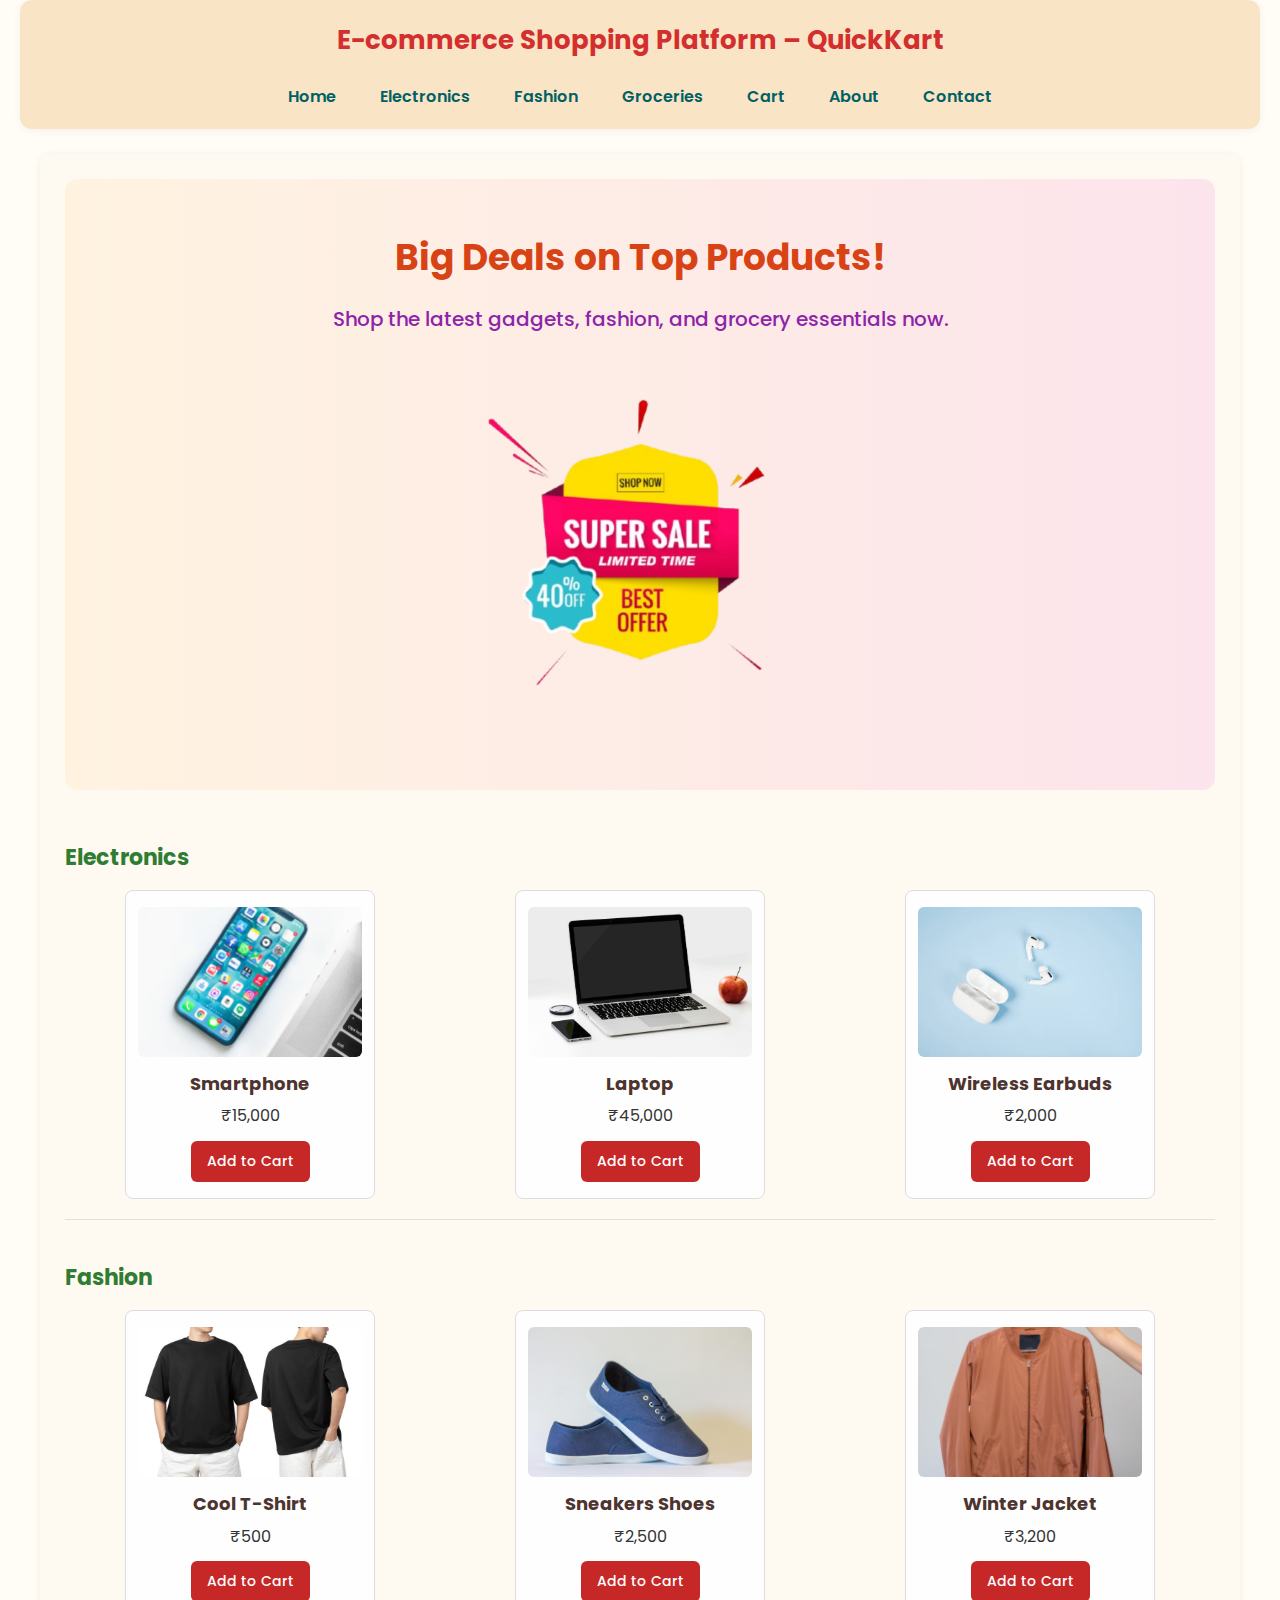
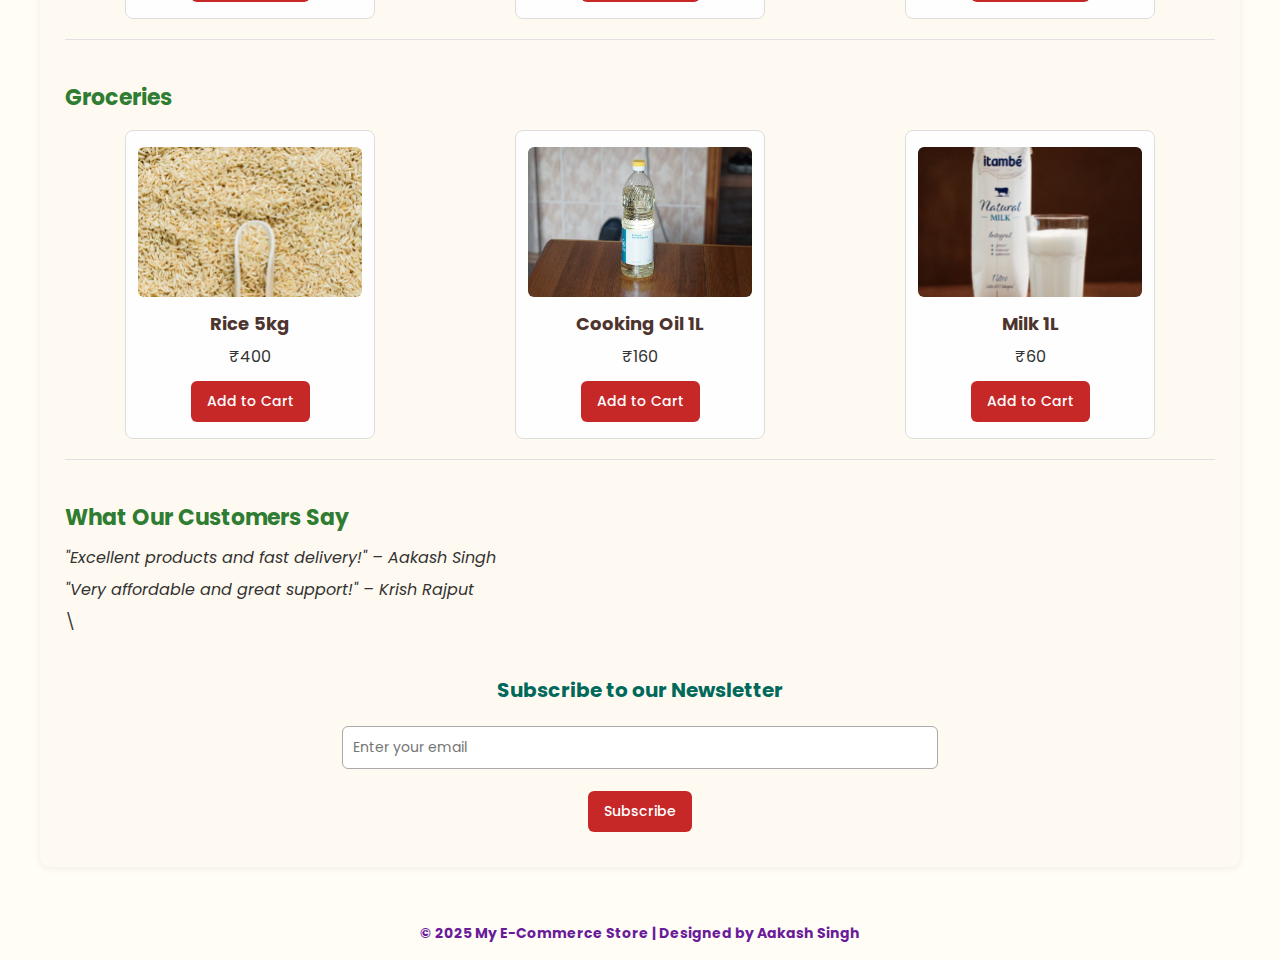
<file: index.html>
<!DOCTYPE html>
<html lang="en">

<head>
  <meta charset="UTF-8" />
  <meta name="viewport" content="width=device-width, initial-scale=1.0" />
  <title>My E-Commerce Store</title>
  <link rel="icon" href="images/favicon.ico.png" type="image/x-icon" />
  <link rel="stylesheet" href="css/style.css" />
  <link href="https://fonts.googleapis.com/css2?family=Poppins:wght@400;600&display=swap" rel="stylesheet" />
</head>

<body>

  
  <header>
     <h1 class="site-title">E-commerce Shopping Platform – QuickKart</h1>
    <div class="navbar">
      <nav>
        <ul>
          <li><a href="index.html">Home</a></li>
          <li><a href="products/electronics.html">Electronics</a></li>
          <li><a href="products/fashion.html">Fashion</a></li>
          <li><a href="products/groceries.html">Groceries</a></li>
          <li><a href="cart.html">Cart</a></li>
          <li><a href="about.html">About</a></li>
          <li><a href="contact.html">Contact</a></li>
        </ul>
      </nav>
    </div>
  </header>

  <main>

    <section class="hero">
      <h2 class="hero-title">Big Deals on Top Products!</h2>
      <p class="hero-subtext">Shop the latest gadgets, fashion, and grocery essentials now.</p>
      <img src="images/banner.jpg" alt="Super Sale Offer Banner" />
    </section>

    <section class="product-category">
      <h3>Electronics</h3>
      <div class="product-grid">
        <div class="product-card">
          <img src="images/phone.jpg" alt="Smartphone" />
          <h4>Smartphone</h4>
          <p>₹15,000</p>
          <button class="add-to-cart" data-name="Smartphone" data-price="15000" data-image="images/phone.jpg">Add to
            Cart</button>
        </div>
        <div class="product-card">
          <img src="images/laptop.jpg" alt="Laptop" />
          <h4>Laptop</h4>
          <p>₹45,000</p>
          <button class="add-to-cart" data-name="Laptop" data-price="45000" data-image="images/laptop.jpg">Add to
            Cart</button>
        </div>
        <div class="product-card">
          <img src="images/earbuds.jpg" alt="Wireless Earbuds" />
          <h4>Wireless Earbuds</h4>
          <p>₹2,000</p>
          <button class="add-to-cart" data-name="Wireless Earbuds" data-price="2000" data-image="images/earbuds.jpg">Add
            to Cart</button>
        </div>
      </div>
    </section>

    <section class="product-category">
      <h3>Fashion</h3>
      <div class="product-grid">
        <div class="product-card">
          <img src="images/tshirt.jpg" alt="Cool T-Shirt" />
          <h4>Cool T-Shirt</h4>
          <p>₹500</p>
          <button class="add-to-cart" data-name="Cool T-Shirt" data-price="500" data-image="images/tshirt.jpg">Add to
            Cart</button>
        </div>
        <div class="product-card">
          <img src="images/shoes.jpg" alt="Running Shoes" />
          <h4>Sneakers Shoes</h4>
          <p>₹2,500</p>
          <button class="add-to-cart" data-name="Running Shoes" data-price="2500" data-image="images/shoes.jpg">Add to
            Cart</button>
        </div>
        <div class="product-card">
          <img src="images/jacket.jpg" alt="Winter Jacket" />
          <h4>Winter Jacket</h4>
          <p>₹3,200</p>
          <button class="add-to-cart" data-name="Winter Jacket" data-price="3200" data-image="images/jacket.jpg">Add to
            Cart</button>
        </div>
      </div>
    </section>

    <section class="product-category">
      <h3>Groceries</h3>
      <div class="product-grid">
        <div class="product-card">
          <img src="images/rice.jpg" alt="Rice 5kg" />
          <h4>Rice 5kg</h4>
          <p>₹400</p>
          <button class="add-to-cart" data-name="Rice 5kg" data-price="400" data-image="images/rice.jpg">Add to
            Cart</button>
        </div>
        <div class="product-card">
          <img src="images/oil.jpg" alt="Cooking Oil 1L" />
          <h4>Cooking Oil 1L</h4>
          <p>₹160</p>
          <button class="add-to-cart" data-name="Cooking Oil 1L" data-price="160" data-image="images/oil.jpg">Add to
            Cart</button>
        </div>
        <div class="product-card">
          <img src="images/milk.jpg" alt="Milk 1L" />
          <h4>Milk 1L</h4>
          <p>₹60</p>
          <button class="add-to-cart" data-name="Milk 1L" data-price="60" data-image="images/milk.jpg">Add to
            Cart</button>
        </div>
      </div>
    </section>

    <section class="testimonials">
      <h3>What Our Customers Say</h3>
      <p>"Excellent products and fast delivery!" – Aakash Singh</p>
      <p>"Very affordable and great support!" – Krish Rajput</p>
    </section>

\    <section class="newsletter">
      <h4>Subscribe to our Newsletter</h4>
      <form id="newsletter-form">
        <input type="email" id="newsletter-email" placeholder="Enter your email" required />
        <button type="submit">Subscribe</button>
        <p id="newsletter-message" style="margin-top: 10px;"></p>
      </form>
    </section>

  </main>


  <footer>
    <p>&copy; 2025 My E-Commerce Store | Designed by Aakash Singh</p>
  </footer>


  <script src="js/script.js"></script>
</body>

</html>
</file>
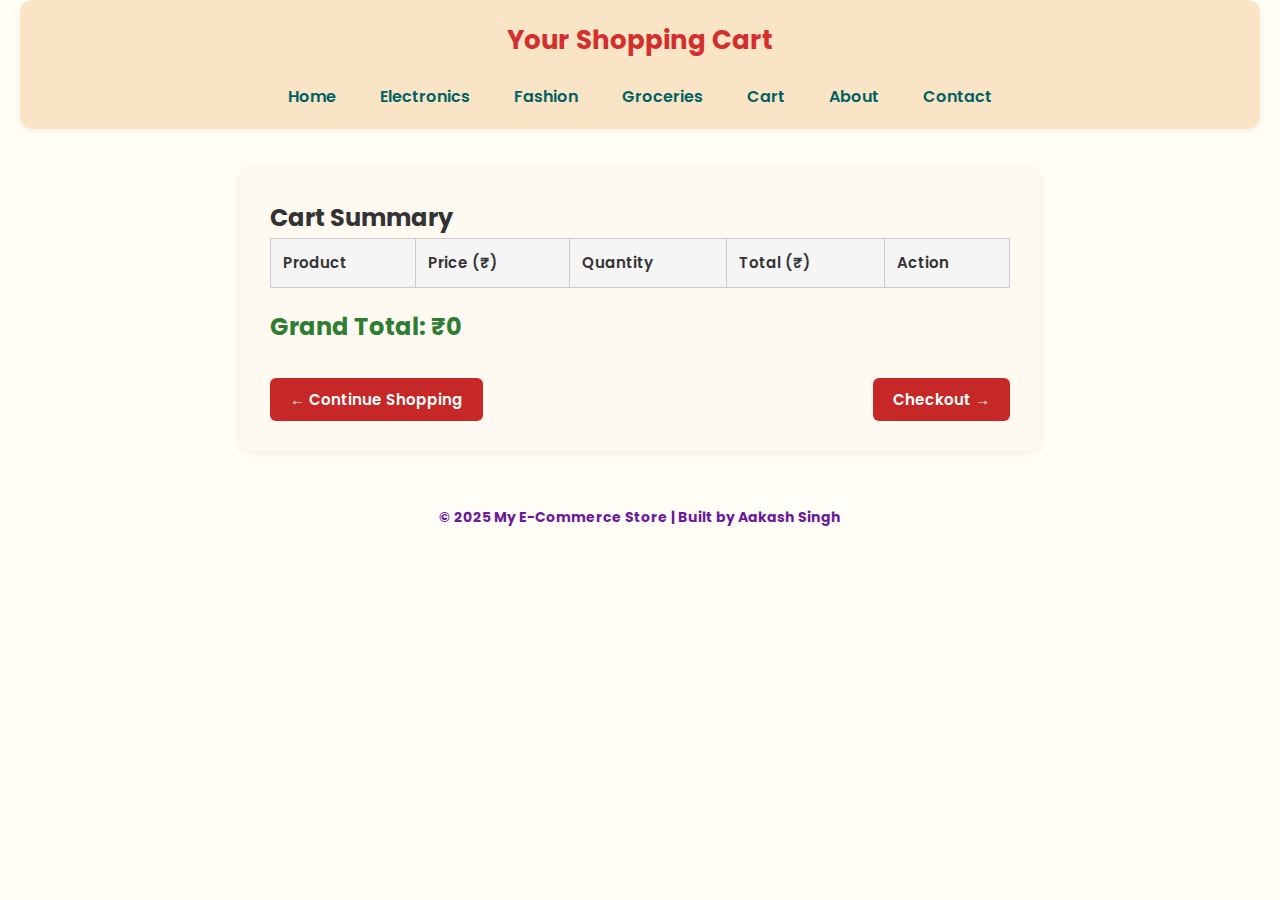
<file: cart.html>
<!DOCTYPE html>
<html lang="en">
<head>
  <meta charset="UTF-8" />
  <meta name="viewport" content="width=device-width, initial-scale=1.0"/>
  <title>Your Cart</title>
  <link rel="stylesheet" href="css/style.css" />
  <link href="https://fonts.googleapis.com/css2?family=Poppins:wght@400;600&display=swap" rel="stylesheet" />
</head>
<body>

  <header>
    <h1 class="site-title">Your Shopping Cart</h1>
    <div class="navbar">
      <nav>
        <ul>
          <li><a href="index.html">Home</a></li>
          <li><a href="products/electronics.html">Electronics</a></li>
          <li><a href="products/fashion.html">Fashion</a></li>
          <li><a href="products/groceries.html">Groceries</a></li>
          <li><a href="cart.html">Cart</a></li>
          <li><a href="about.html">About</a></li>
          <li><a href="contact.html">Contact</a></li>
        </ul>
      </nav>
    </div>
  </header>

  <main class="cart-container">
    <section>
      <h2 class="cart-heading">Cart Summary</h2>
      <table class="cart-table">
        <thead>
          <tr>
            <th>Product</th>
            <th>Price (₹)</th>
            <th>Quantity</th>
            <th>Total (₹)</th>
            <th>Action</th>
          </tr>
        </thead>
        <tbody id="cart-table">
        </tbody>
      </table>

      <h3 class="cart-total" id="total-price">Grand Total: ₹0</h3>
    </section>

    <section class="cart-buttons">
      <button onclick="location.href='index.html'">← Continue Shopping</button>
      <button id="checkout-btn">Checkout →</button>
    </section>
  </main>

  <footer>
    <p>&copy; 2025 My E-Commerce Store | Built by Aakash Singh</p>
  </footer>

  <script src="js/script.js"></script>
</body>
</html>
</file>
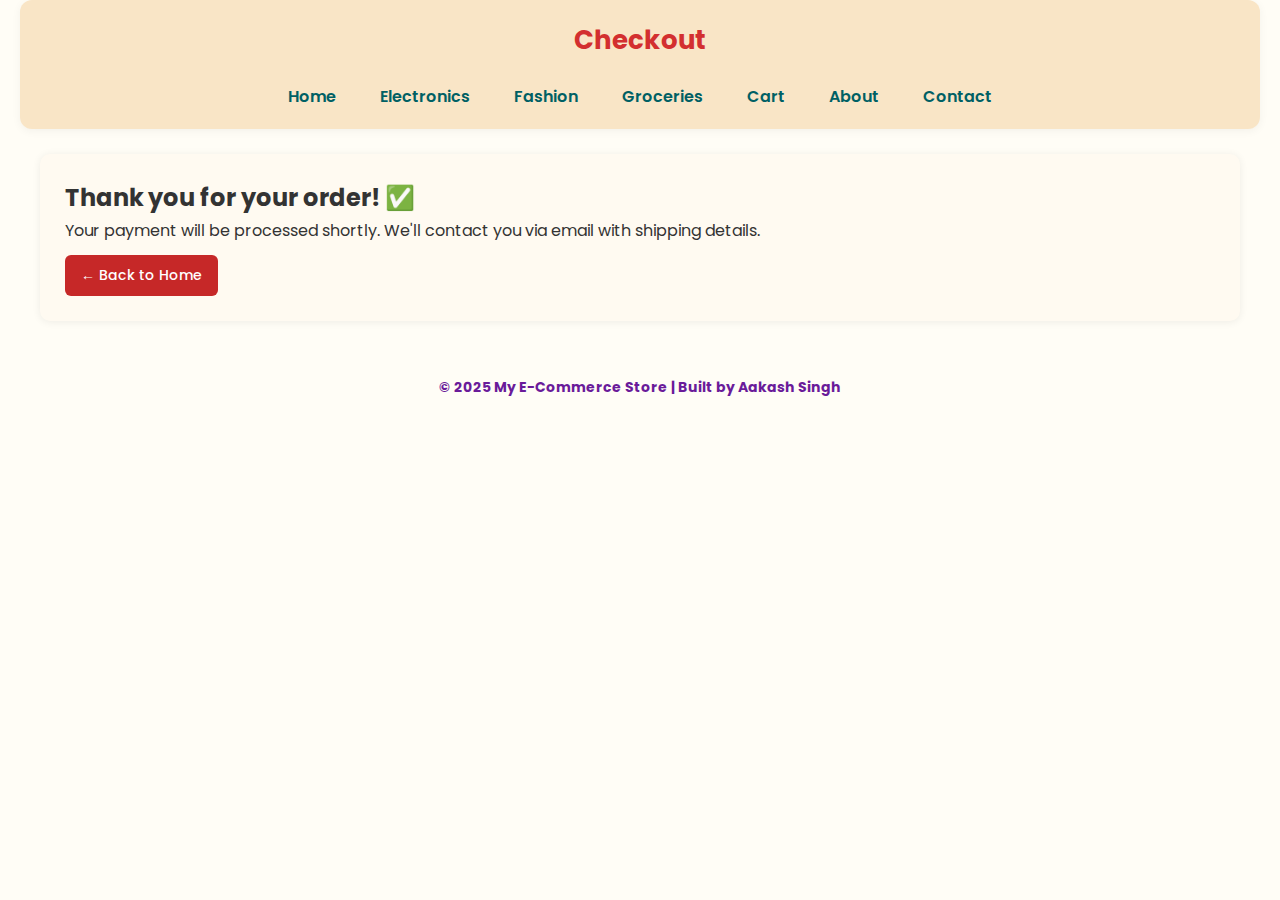
<file: checkout.html>
<!DOCTYPE html>
<html lang="en">

<head>
  <meta charset="UTF-8" />
  <meta name="viewport" content="width=device-width, initial-scale=1.0" />
  <title>Checkout</title>
  <link rel="stylesheet" href="css/style.css" />
  <link href="https://fonts.googleapis.com/css2?family=Poppins:wght@400;600&display=swap" rel="stylesheet" />
</head>

<body>

  <header>
    <h1 class="site-title">Checkout</h1>
    <div class="navbar">
      <nav>
        <ul>
          <li><a href="index.html">Home</a></li>
          <li><a href="products/electronics.html">Electronics</a></li>
          <li><a href="products/fashion.html">Fashion</a></li>
          <li><a href="products/groceries.html">Groceries</a></li>
          <li><a href="cart.html">Cart</a></li>
          <li><a href="about.html">About</a></li>
          <li><a href="contact.html">Contact</a></li>
        </ul>
      </nav>
    </div>
  </header>

  <main class="checkout-page">
    <section>
      <h2>Thank you for your order! ✅</h2>
      <p>Your payment will be processed shortly. We'll contact you via email with shipping details.</p>
      <button onclick="location.href='index.html'">← Back to Home</button>
    </section>
  </main>

  <footer>
    <p>&copy; 2025 My E-Commerce Store | Built by Aakash Singh</p>
  </footer>

  <!-- Clear cart after order -->
  <script>
    localStorage.removeItem("cart");
  </script>

</body>

</html>
</file>
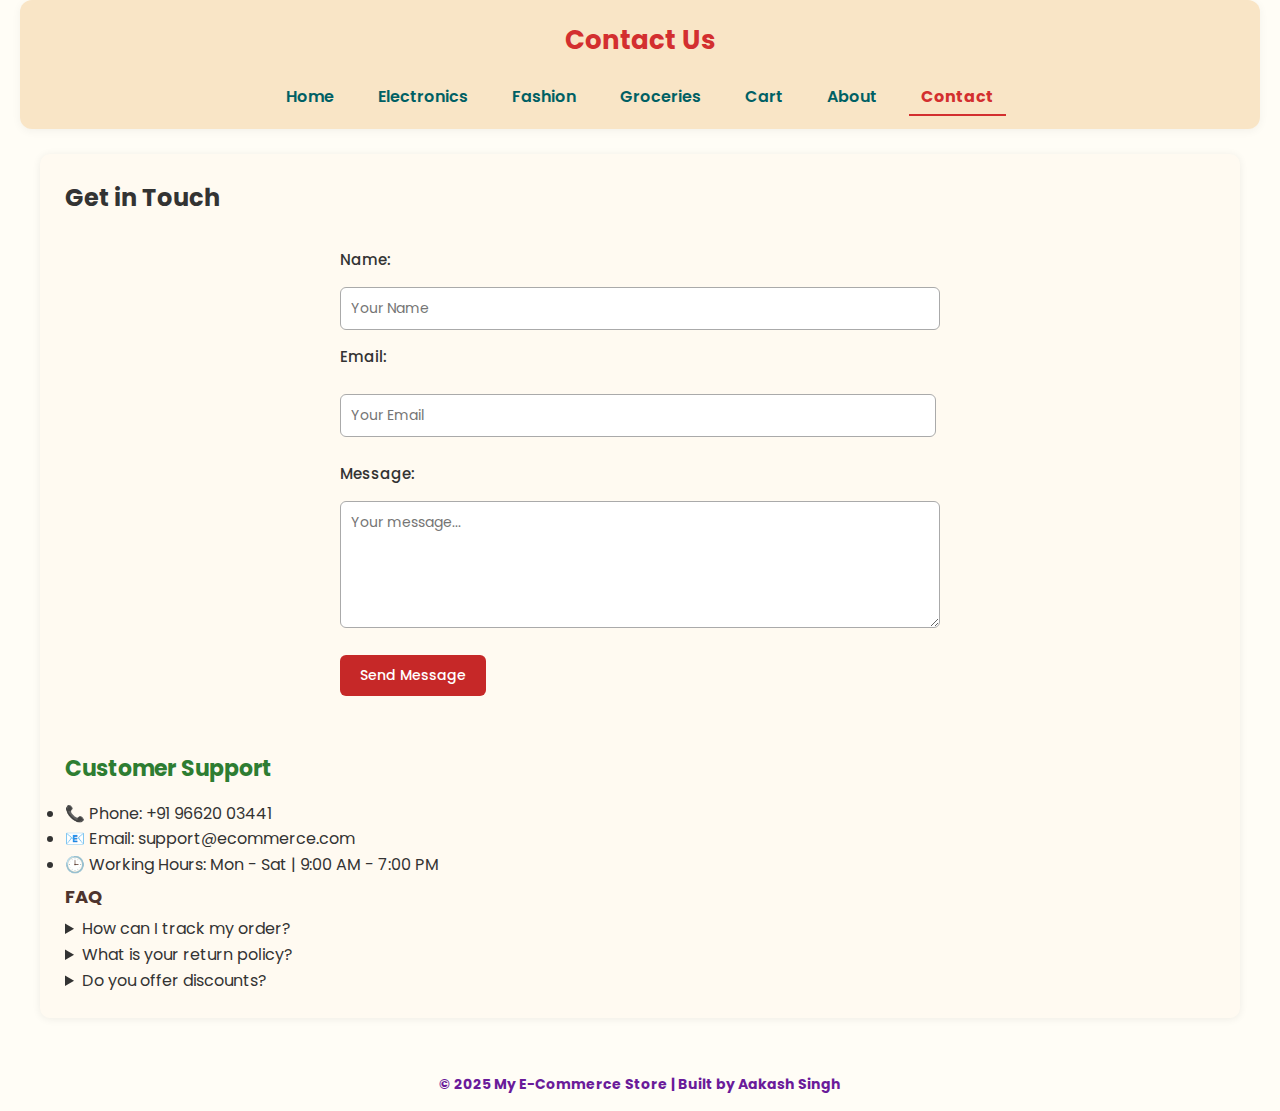
<file: contact.html>
<!DOCTYPE html>
<html lang="en">
<head>
  <meta charset="UTF-8" />
  <meta name="viewport" content="width=device-width, initial-scale=1.0"/>
  <title>Contact Us</title>
  <link rel="stylesheet" href="css/style.css" />
  <link href="https://fonts.googleapis.com/css2?family=Poppins:wght@400;600&display=swap" rel="stylesheet" />
</head>
<body>

  <header>
    <h1 class="site-title">Contact Us</h1>
    <div class="navbar">
      <nav>
        <ul>
          <li><a href="index.html">Home</a></li>
          <li><a href="products/electronics.html">Electronics</a></li>
          <li><a href="products/fashion.html">Fashion</a></li>
          <li><a href="products/groceries.html">Groceries</a></li>
          <li><a href="cart.html">Cart</a></li>
          <li><a href="about.html">About</a></li>
          <li><a href="contact.html" class="active">Contact</a></li>
        </ul>
      </nav>
    </div>
  </header>

  <main class="contact-container">
    <section>
      <h2 class="contact-heading">Get in Touch</h2>
      <form id="contact-form" class="contact-form">
        <label for="name">Name:</label>
        <input type="text" id="contact-name" placeholder="Your Name" required />

        <label for="email">Email:</label>
        <input type="email" id="contact-email" placeholder="Your Email" required />

        <label for="message">Message:</label>
        <textarea id="contact-message" rows="5" placeholder="Your message..." required></textarea>

        <button type="submit">Send Message</button>
        <p id="contact-status" style="margin-top: 10px;"></p>
      </form>
    </section>

    <section>
      <h3 class="contact-subheading">Customer Support</h3>
      <ul class="contact-info">
        <li>📞 Phone: +91 96620 03441</li>
        <li>📧 Email: support@ecommerce.com</li>
        <li>🕒 Working Hours: Mon - Sat | 9:00 AM - 7:00 PM</li>
      </ul>
    </section>

    <section>
      <h4 class="faq-heading">FAQ</h4>
      <details>
        <summary>How can I track my order?</summary>
        <p>Once your order is shipped, a tracking ID will be emailed to you.</p>
      </details>
      <details>
        <summary>What is your return policy?</summary>
        <p>You can return products within 7 days of delivery.</p>
      </details>
      <details>
        <summary>Do you offer discounts?</summary>
        <p>Yes, check the homepage and special deals section regularly!</p>
      </details>
    </section>
  </main>

  <footer>
    <p>&copy; 2025 My E-Commerce Store | Built by Aakash Singh</p>
  </footer>

  <script src="js/script.js"></script>
</body>
</html>
</file>
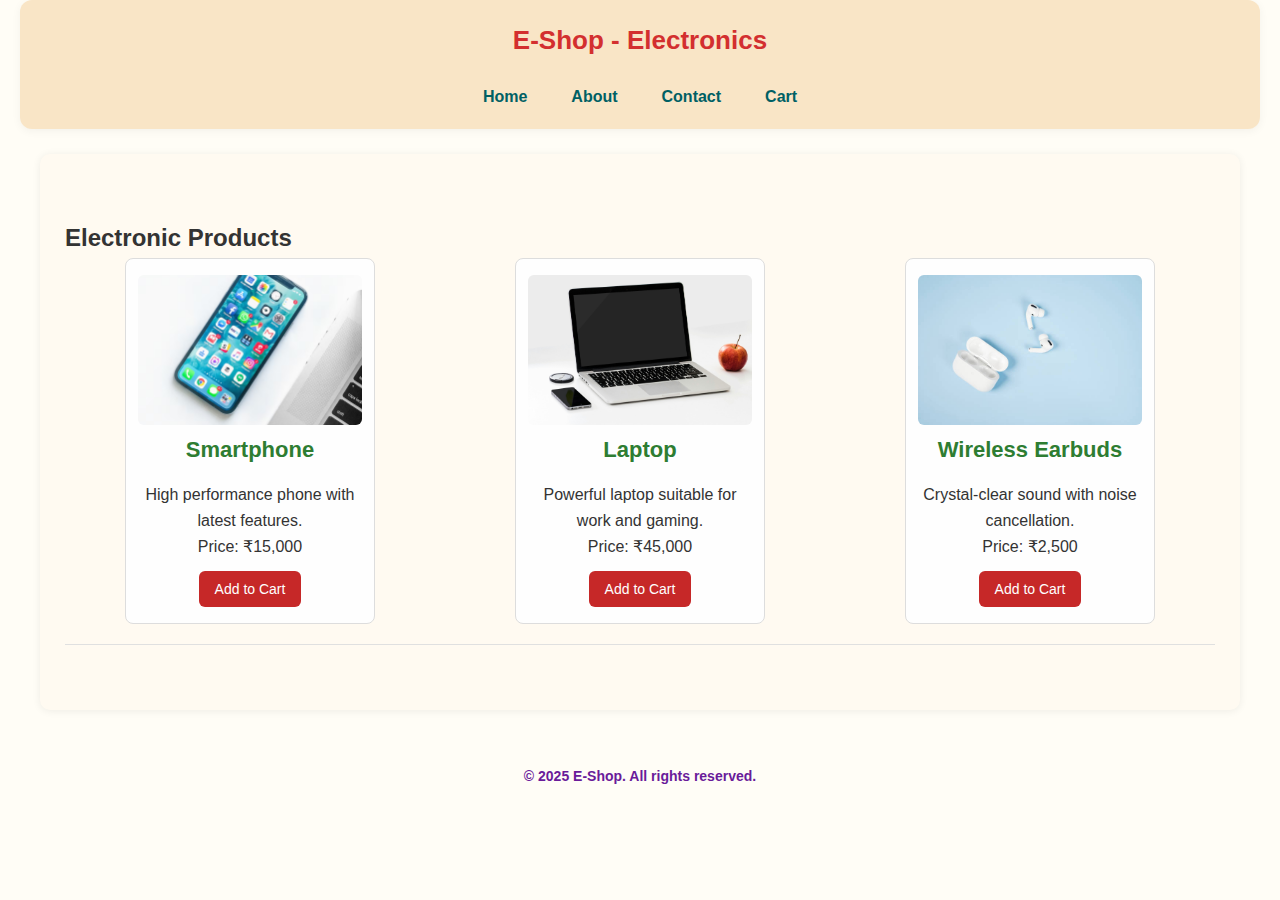
<file: products/electronics.html>
<!DOCTYPE html>
<html lang="en">
<head>
  <meta charset="UTF-8" />
  <meta name="viewport" content="width=device-width, initial-scale=1.0"/>
  <title>Electronics - E-Shop</title>
  <link rel="stylesheet" href="../css/style.css" />
</head>
<body>
  <header>
    <h1 class="site-title">E-Shop - Electronics</h1>
    <nav class="navbar">
      <ul>
        <li><a href="../index.html">Home</a></li>
        <li><a href="../about.html">About</a></li>
        <li><a href="../contact.html">Contact</a></li>
        <li><a href="../cart.html">Cart</a></li>
      </ul>
    </nav>
  </header>

  <main>
    <section class="product-category">
      <h2>Electronic Products</h2>
      <div class="product-grid">
        <div class="product-card">
          <img src="../images/phone.jpg" alt="Smartphone" />
          <h3>Smartphone</h3>
          <p>High performance phone with latest features.</p>
          <p>Price: ₹15,000</p>
          <button class="add-to-cart" 
                  data-name="Smartphone" 
                  data-price="15000" 
                  data-image="../images/phone.jpg">
            Add to Cart
          </button>
        </div>

        <div class="product-card">
          <img src="../images/laptop.jpg" alt="Laptop" />
          <h3>Laptop</h3>
          <p>Powerful laptop suitable for work and gaming.</p>
          <p>Price: ₹45,000</p>
          <button class="add-to-cart" 
                  data-name="Laptop" 
                  data-price="45000" 
                  data-image="../images/laptop.jpg">
            Add to Cart
          </button>
        </div>

        <div class="product-card">
          <img src="../images/earbuds.jpg" alt="Wireless Earbuds" />
          <h3>Wireless Earbuds</h3>
          <p>Crystal-clear sound with noise cancellation.</p>
          <p>Price: ₹2,500</p>
          <button class="add-to-cart" 
                  data-name="Wireless Earbuds" 
                  data-price="2500" 
                  data-image="../images/earbuds.jpg">
            Add to Cart
          </button>
        </div>
      </div>
    </section>
  </main>

  <footer>
    <p>&copy; 2025 E-Shop. All rights reserved.</p>
  </footer>

  <script src="../js/script.js"></script>
</body>
</html>
</file>
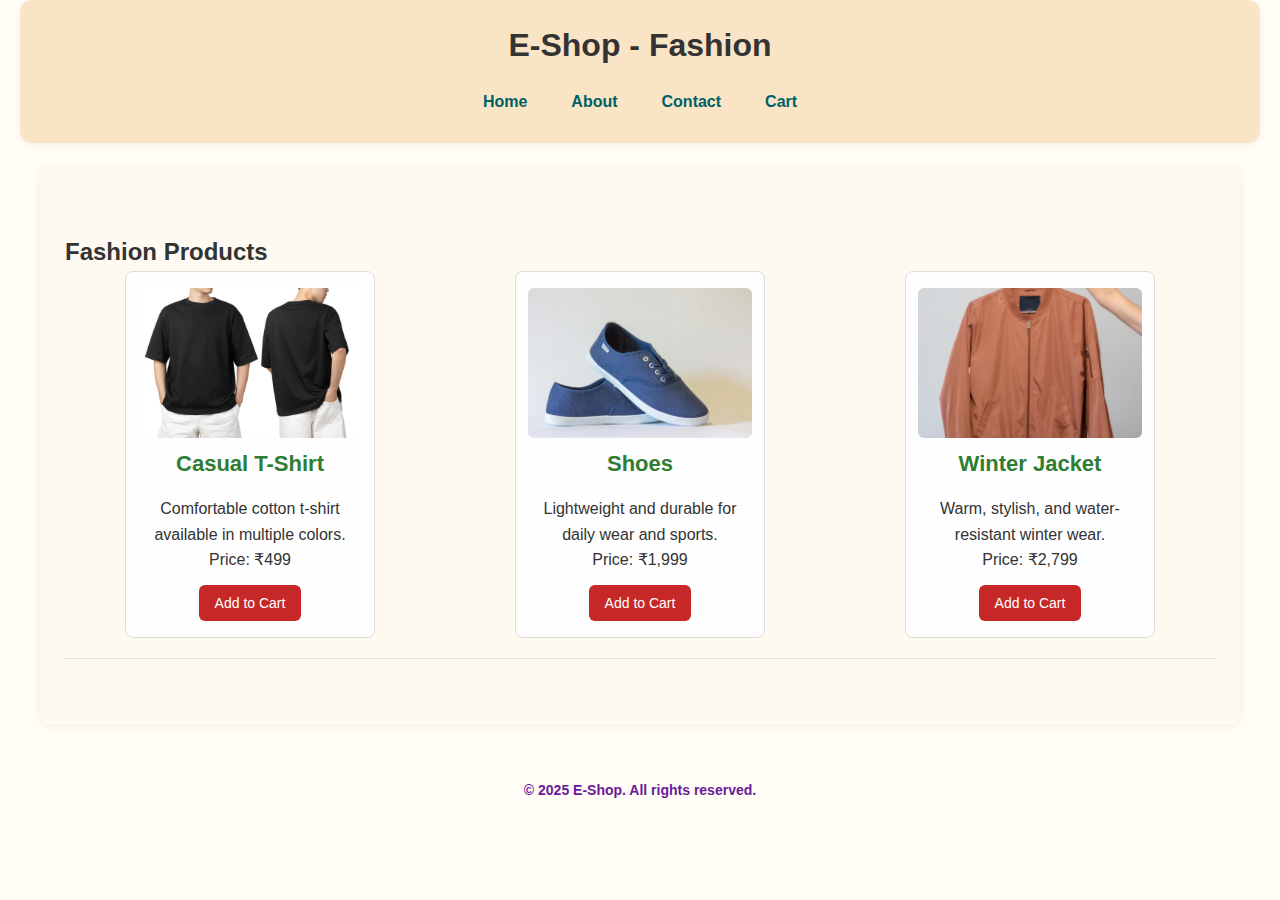
<file: products/fashion.html>
<!DOCTYPE html>
<html lang="en">
<head>
  <meta charset="UTF-8" />
  <meta name="viewport" content="width=device-width, initial-scale=1.0"/>
  <title>Fashion - E-Shop</title>
  <link rel="stylesheet" href="../css/style.css" />
</head>
<body>
  <header>
    <h1>E-Shop - Fashion</h1>
    <nav>
      <a href="../index.html">Home</a>
      <a href="../about.html">About</a>
      <a href="../contact.html">Contact</a>
      <a href="../cart.html">Cart</a>
    </nav>
  </header>

  <main>
    <section class="product-category">
      <h2>Fashion Products</h2>
      <div class="product-grid">

        <div class="product-card">
          <img src="../images/tshirt.jpg" alt="T-Shirt" />
          <h3>Casual T-Shirt</h3>
          <p>Comfortable cotton t-shirt available in multiple colors.</p>
          <p>Price: ₹499</p>
          <button 
            class="add-to-cart" 
            data-name="Casual T-Shirt" 
            data-price="499" 
            data-image="../images/tshirt.jpg"
          >Add to Cart</button>
        </div>

        <div class="product-card">
          <img src="../images/shoes.jpg" alt="Shoes" />
          <h3>Shoes</h3>
          <p>Lightweight and durable for daily wear and sports.</p>
          <p>Price: ₹1,999</p>
          <button 
            class="add-to-cart" 
            data-name="Shoes" 
            data-price="1999" 
            data-image="../images/shoes.jpg"
          >Add to Cart</button>
        </div>

        <div class="product-card">
          <img src="../images/jacket.jpg" alt="Jacket" />
          <h3>Winter Jacket</h3>
          <p>Warm, stylish, and water-resistant winter wear.</p>
          <p>Price: ₹2,799</p>
          <button 
            class="add-to-cart" 
            data-name="Winter Jacket" 
            data-price="2799" 
            data-image="../images/jacket.jpg"
          >Add to Cart</button>
        </div>

      </div>
    </section>
  </main>

  <footer>
    <p>&copy; 2025 E-Shop. All rights reserved.</p>
  </footer>

  <script src="../js/script.js"></script>
</body>
</html>
</file>
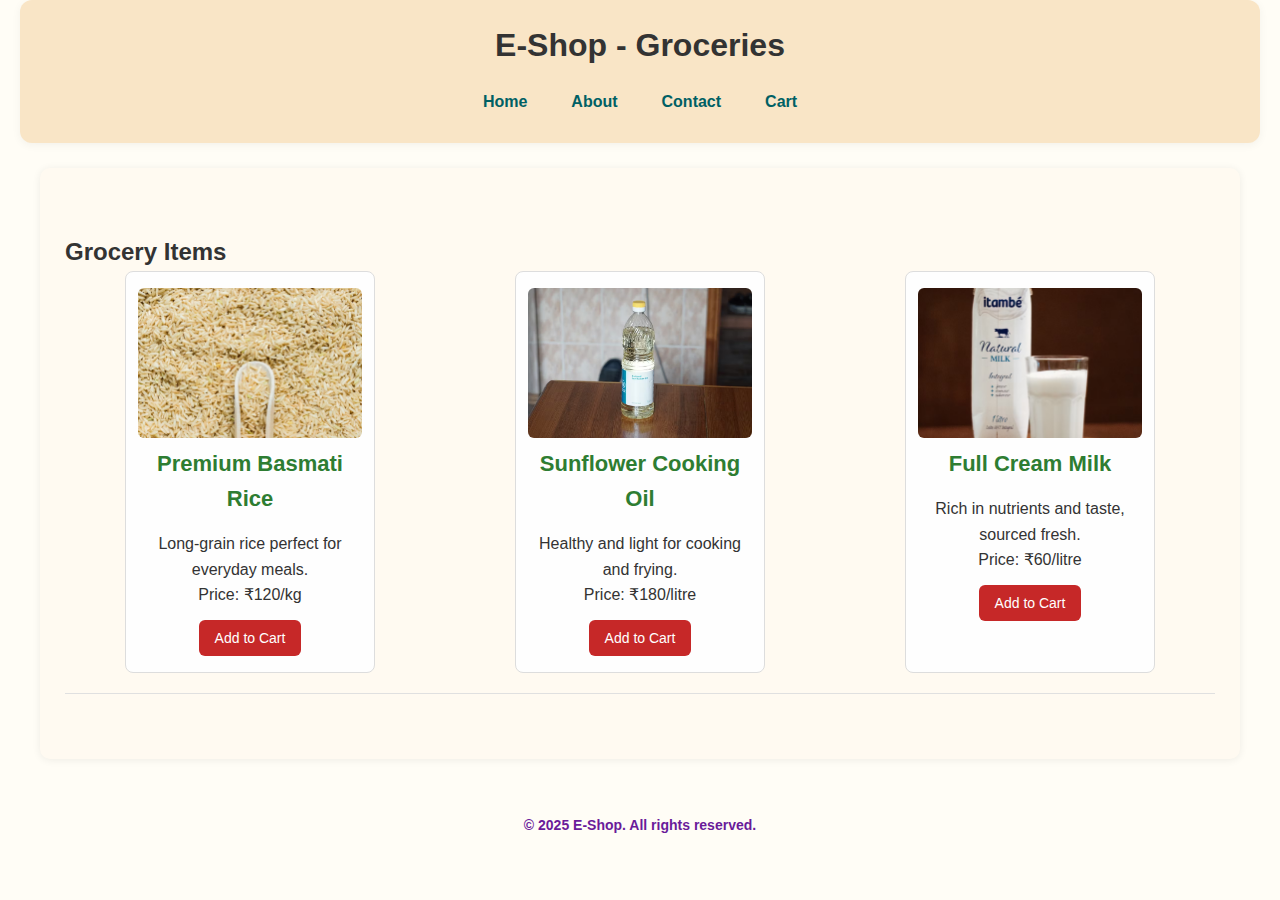
<file: products/groceries.html>
<!DOCTYPE html>
<html lang="en">
<head>
  <meta charset="UTF-8" />
  <meta name="viewport" content="width=device-width, initial-scale=1.0"/>
  <title>Groceries - E-Shop</title>
  <link rel="stylesheet" href="../css/style.css" />
</head>
<body>
  <header>
    <h1>E-Shop - Groceries</h1>
    <nav>
      <a href="../index.html">Home</a>
      <a href="../about.html">About</a>
      <a href="../contact.html">Contact</a>
      <a href="../cart.html">Cart</a>
    </nav>
  </header>

  <main>
    <section class="product-category">
      <h2>Grocery Items</h2>
      <div class="product-grid">

        <div class="product-card">
          <img src="../images/rice.jpg" alt="Rice" />
          <h3>Premium Basmati Rice</h3>
          <p>Long-grain rice perfect for everyday meals.</p>
          <p>Price: ₹120/kg</p>
          <button 
            class="add-to-cart" 
            data-name="Premium Basmati Rice" 
            data-price="120" 
            data-image="../images/rice.jpg"
          >Add to Cart</button>
        </div>

        <div class="product-card">
          <img src="../images/oil.jpg" alt="Cooking Oil" />
          <h3>Sunflower Cooking Oil</h3>
          <p>Healthy and light for cooking and frying.</p>
          <p>Price: ₹180/litre</p>
          <button 
            class="add-to-cart" 
            data-name="Sunflower Cooking Oil" 
            data-price="180" 
            data-image="../images/oil.jpg"
          >Add to Cart</button>
        </div>

        <div class="product-card">
          <img src="../images/milk.jpg" alt="Milk" />
          <h3>Full Cream Milk</h3>
          <p>Rich in nutrients and taste, sourced fresh.</p>
          <p>Price: ₹60/litre</p>
          <button 
            class="add-to-cart" 
            data-name="Full Cream Milk" 
            data-price="60" 
            data-image="../images/milk.jpg"
          >Add to Cart</button>
        </div>

      </div>
    </section>
  </main>

  <footer>
    <p>&copy; 2025 E-Shop. All rights reserved.</p>
  </footer>

  <script src="../js/script.js"></script>
</body>
</html>
</file>
<file: css/style.css>
* {
  margin: 0;
  padding: 0;
  box-sizing: border-box;
  font-family: 'Poppins', sans-serif;
}

body {
  background-color: #fffdf6;
  color: #333;
  line-height: 1.6;
  padding: 0 20px;
}

header {
  background-color: #f9e5c6;
  padding: 20px;
  margin-bottom: 25px;
  border-radius: 12px;
  box-shadow: 0 2px 10px rgba(0, 0, 0, 0.05);
  text-align: center;
}

.site-title {
  color: #d32f2f;
  font-size: 26px;
  font-weight: 700;
}

.navbar ul {
  display: flex;
  justify-content: center;
  flex-wrap: wrap;
  list-style: none;
  gap: 20px;
  margin-top: 10px;
}

.navbar ul li a {
  text-decoration: none;
  color: #006064;
  font-weight: 600;
  font-size: 16px;
  padding: 6px 12px;
  border-bottom: 2px solid transparent;
  transition: all 0.3s ease;
}

.navbar ul li a.active {
  color: #d32f2f;
  border-bottom: 2px solid #d32f2f;
  font-weight: bold;
}

header nav {
  display: flex;
  justify-content: center;
  flex-wrap: wrap;
  gap: 20px;
  margin-top: 12px;
}

header nav a {
  text-decoration: none;
  color: #006064;
  font-weight: 600;
  font-size: 16px;
  padding: 6px 12px;
  border-bottom: 2px solid transparent;
  transition: all 0.3s ease;
}

header nav a:hover {
  color: #d32f2f;
  border-bottom: 2px solid #d32f2f;
}

header nav a.active {
  color: #d32f2f;
  border-bottom: 2px solid #d32f2f;
  font-weight: bold;
}

main {
  background-color: #fffaf1;
  padding: 25px;
  border-radius: 10px;
  box-shadow: 0 1px 8px rgba(0, 0, 0, 0.07);
  max-width: 1200px;
  margin: auto;
}

.hero {
  text-align: center;
  padding: 50px 20px;
  margin-bottom: 50px;
  background: linear-gradient(to right, #fff3e0, #fce4ec);
  border-radius: 12px;
  animation: fadeIn 1s ease-in-out;
}

.hero-title {
  color: #d84315;
  font-size: 36px;
  font-weight: 700;
  margin-bottom: 16px;
}

.hero-subtext {
  color: #8e24aa;
  font-size: 20px;
  font-weight: 500;
  margin-bottom: 25px;
}

.hero img {
  display: block;
  margin: 0 auto;
  width: 100%;
  max-width: 380px;
  height: auto;
}

.product-category {
  margin: 40px 0;
  padding-bottom: 20px;
  border-bottom: 1px solid #e0e0e0;
}

h3 {
  color: #2e7d32;
  margin-bottom: 15px;
  font-size: 22px;
}

h4 {
  color: #4e342e;
  margin: 5px 0;
  font-size: 18px;
}

.product-grid {
  display: grid;
  grid-template-columns: repeat(auto-fit, minmax(220px, 1fr));
  gap: 20px;
  justify-items: center;
  align-items: stretch;
}

.product-card {
  background: #fefefe;
  border: 1px solid #ddd;
  border-radius: 8px;
  padding: 16px 12px;
  width: 100%;
  max-width: 250px;
  text-align: center;
  transition: box-shadow 0.3s ease;
}

.product-card:hover {
  box-shadow: 0 4px 12px rgba(0, 0, 0, 0.08);
}

.product-card img {
  width: 100%;
  height: 150px;
  object-fit: cover;
  border-radius: 6px;
}

button,
.newsletter form button {
  background-color: #c62828;
  color: #fff;
  border: none;
  padding: 10px 16px;
  margin-top: 12px;
  cursor: pointer;
  border-radius: 6px;
  font-size: 14px;
  font-weight: 500;
  transition: background-color 0.3s ease;
}

button:hover,
.newsletter form button:hover {
  background-color: #b71c1c;
}

.cart-container {
  background-color: #fffaf1;
  padding: 30px;
  border-radius: 12px;
  max-width: 800px;
  margin: 40px auto;
  box-shadow: 0 1px 10px rgba(0, 0, 0, 0.08);
}

.cart-container h3 {
  color: #2e7d32;
  margin-bottom: 20px;
  font-size: 24px;
  text-align: left;
}

.cart-table {
  width: 100%;
  border-collapse: collapse;
  margin-bottom: 20px;
}

.cart-table th,
.cart-table td {
  border: 1px solid #ccc;
  padding: 12px;
  text-align: left;
  font-size: 15px;
}

.cart-table th {
  background-color: #f5f5f5;
  font-weight: 600;
}

.cart-total {
  font-size: 20px;
  font-weight: bold;
  color: #d84315;
  margin-top: 10px;
}

.cart-buttons {
  display: flex;
  justify-content: space-between;
  gap: 20px;
}

.cart-buttons button {
  padding: 10px 20px;
  font-size: 15px;
  font-weight: 600;
  background-color: #c62828;
  color: #fff;
  border: none;
  border-radius: 6px;
  cursor: pointer;
  transition: background-color 0.3s ease;
}

.cart-buttons button:hover {
  background-color: #b71c1c;
}

.testimonials {
  margin-top: 40px;
}

.testimonials h3 {
  color: #2e7d32;
  text-align: left;
  margin-bottom: 10px;
}

.testimonials p {
  font-style: italic;
  margin-bottom: 6px;
  color: #333;
}

.newsletter {
  text-align: center;
  margin-top: 40px;
}

.newsletter h4 {
  color: #00695c;
  margin-bottom: 10px;
  font-size: 20px;
}

.newsletter form {
  display: flex;
  flex-direction: column;
  align-items: center;
}

input[type="email"] {
  padding: 10px;
  width: 100%;
  max-width: 596px;
  border: 1px solid #aaa;
  border-radius: 6px;
  margin-top: 10px;
  margin-bottom: 10px;
  font-size: 14px;
}

footer {
  text-align: center;
  margin-top: 40px;
  padding: 15px;
  color: #6a1b9a;
  font-weight: bold;
  font-size: 14px;
}

.contact-form {
  display: flex;
  flex-direction: column;
  gap: 15px;
  max-width: 600px;
  margin: 30px auto;
}

.contact-form label {
  font-weight: 500;
  font-size: 15px;
}

.contact-form input,
.contact-form textarea {
  width: 100%;
  padding: 10px;
  border: 1px solid #aaa;
  border-radius: 6px;
  font-size: 14px;
}

.contact-form textarea {
  resize: vertical;
  min-height: 100px;
}

.contact-form button {
  align-self: flex-start;
  padding: 10px 20px;
}

#contact-status {
  color: green;
  font-weight: 600;
  margin-top: 10px;
}

@media (max-width: 768px) {
  .navbar ul {
    justify-content: center;
    gap: 60px;
  }

  .product-grid {
    grid-template-columns: repeat(auto-fit, minmax(180px, 1fr));
  }

  .hero {
    padding: 40px 15px;
  }

  .hero-title {
    font-size: 28px;
  }

  .hero-subtext {
    font-size: 18px;
  }

  .hero img {
    max-width: 260px;
    margin-top: 20px;
  }

  .cart-buttons {
    flex-direction: column;
    align-items: center;
  }
}

@keyframes fadeIn {
  from {
    opacity: 0;
    transform: translateY(-20px);
  }
  to {
    opacity: 1;
    transform: translateY(0);
  }
}
</file>
